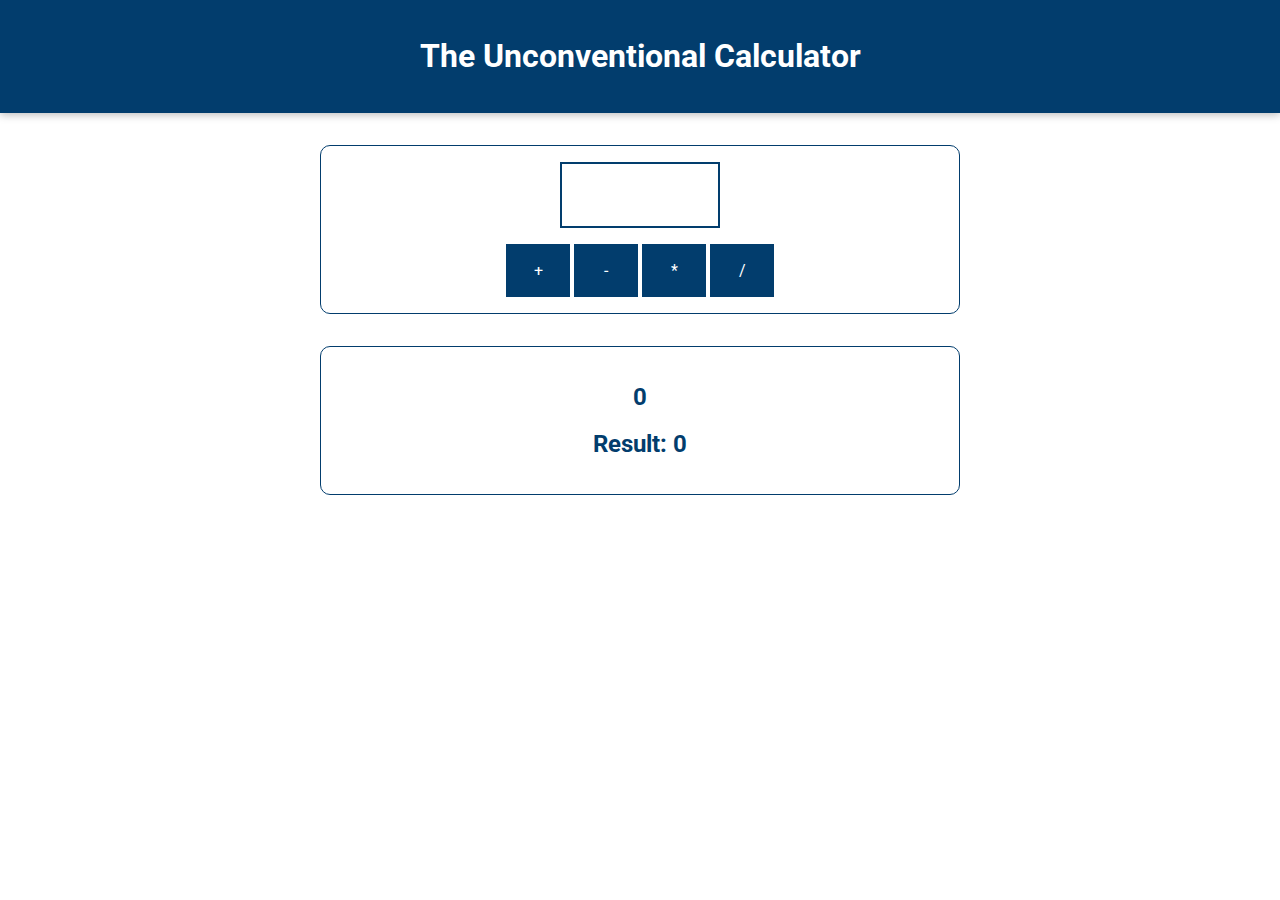
<file: Javascript 2022/index.html>
<!DOCTYPE html>
<html lang="en">

<head>
  <meta charset="UTF-8" />
  <meta name="viewport" content="width=device-width, initial-scale=1.0" />
  <meta http-equiv="X-UA-Compatible" content="ie=edge" />
  <title>Basics</title>
  <link href="https://fonts.googleapis.com/css?family=Roboto:400,700&display=swap" rel="stylesheet" />
  <link rel="stylesheet" href="assets/styles/app.css" />
</head>

<body>
  <header>
    <h1>The Unconventional Calculator</h1>
  </header>

  <section id="calculator">
    <input type="number" id="input-number" />
    <div id="calc-actions">
      <button type="button" id="btn-add">+</button>
      <button type="button" id="btn-subtract">-</button>
      <button type="button" id="btn-multiply">*</button>
      <button type="button" id="btn-divide">/</button>
    </div>
  </section>
  <section id="results">
    <h2 id="current-calculation">0</h2>
    <h2>Result: <span id="current-result">0</span></h2>
  </section>
  <script src="assets/scripts/vendor.js"></script>
  <script src="assets/scripts/app.js"></script>
</body>

</html>
</file>
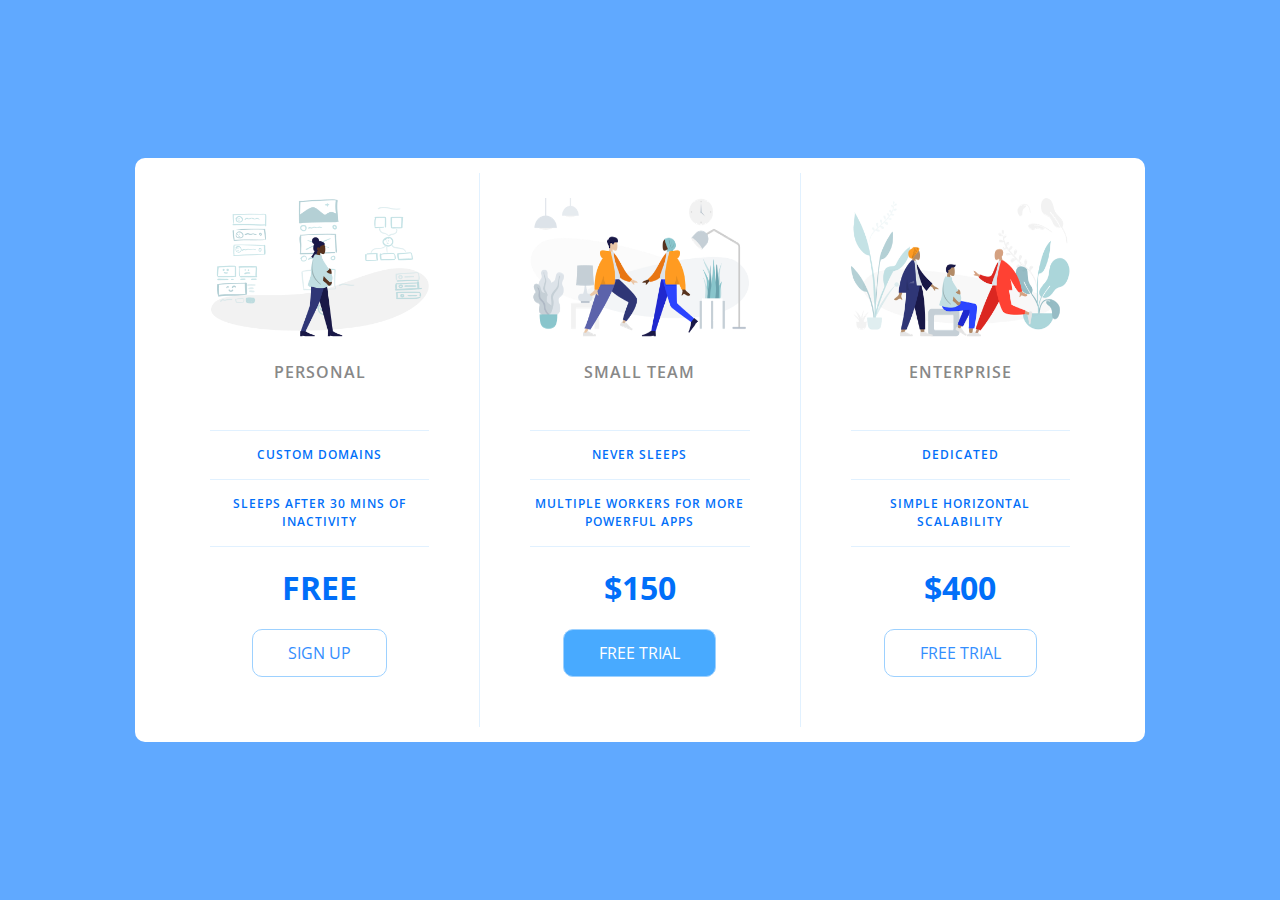
<file: The-Web-Developer 2022/PricingPanel/index.html>
<!DOCTYPE html>
<html lang="en">

<head>
    <meta charset="UTF-8">
    <meta name="viewport" content="width=device-width, initial-scale=1.0">
    <title>Price Tiers</title>
    <link rel="stylesheet" href="https://fonts.googleapis.com/css?family=Open+Sans:400,600,700">
    <link rel="stylesheet" href="app.css">
</head>

<body>
    <div class="panel pricing-table">

        <div class="pricing-plan">
            <img src="icons/icon1.png" alt="" class="pricing-img">
            <h2 class="pricing-header">Personal</h2>
            <ul class="pricing-features">
                <li class="pricing-features-item">Custom domains</li>
                <li class="pricing-features-item">Sleeps after 30 mins of inactivity</li>
            </ul>
            <span class="pricing-price">Free</span>
            <a href="#/" class="pricing-button">Sign up</a>
        </div>

        <div class="pricing-plan">
            <img src="icons/icon2.png" alt="" class="pricing-img">
            <h2 class="pricing-header">Small team</h2>
            <ul class="pricing-features">
                <li class="pricing-features-item">Never sleeps</li>
                <li class="pricing-features-item">Multiple workers for more powerful apps</li>
            </ul>
            <span class="pricing-price">$150</span>
            <a href="#/" class="pricing-button is-featured">Free trial</a>
        </div>

        <div class="pricing-plan">
            <img src="icons/icon3.png" alt="" class="pricing-img">
            <h2 class="pricing-header">Enterprise</h2>
            <ul class="pricing-features">
                <li class="pricing-features-item">Dedicated</li>
                <li class="pricing-features-item">Simple horizontal scalability</li>
            </ul>
            <span class="pricing-price">$400</span>
            <a href="#/" class="pricing-button">Free trial</a>
        </div>

    </div>

</body>

</html>
</file>
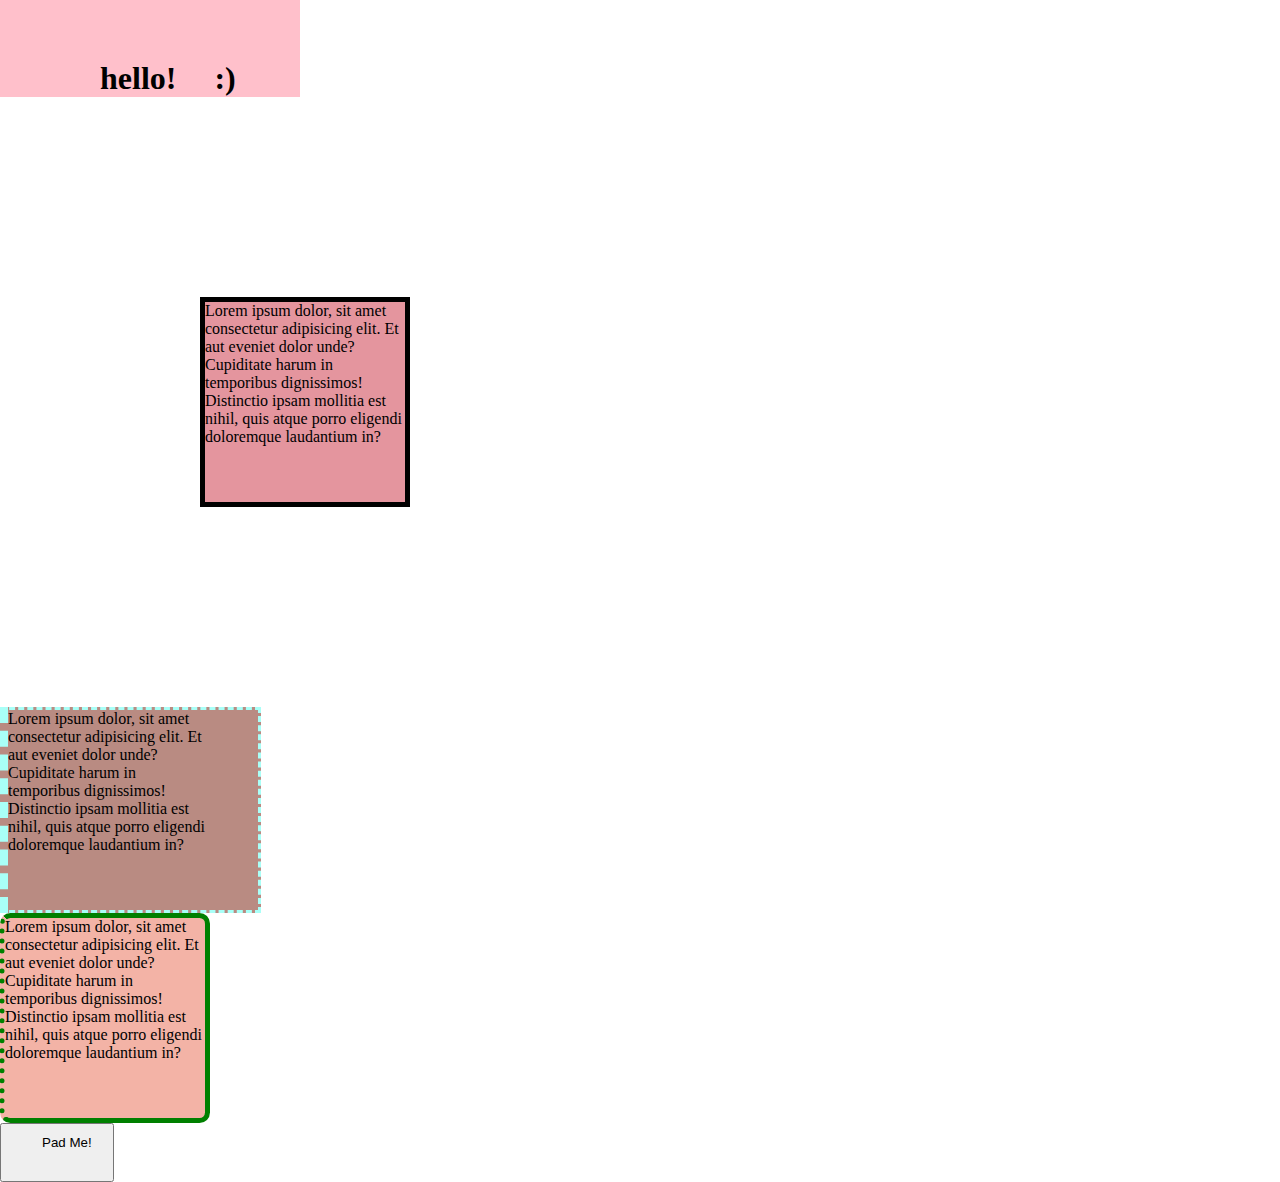
<file: The-Web-Developer 2022/CSS/Box_Model/index.html>
<!DOCTYPE html>
<html>

<head lang="en">
    <meta charset="UTF-8">
    <title>Box Model Demo</title>
    <link rel="stylesheet" href="app.css">
</head>

<body>
    <h1>hello! <span>:)</span></h1>
    <div id="one">Lorem ipsum dolor, sit amet consectetur adipisicing elit. Et aut eveniet dolor unde? Cupiditate harum
        in
        temporibus dignissimos! Distinctio ipsam mollitia est nihil, quis atque porro eligendi doloremque laudantium in?
    </div>
    <div id="two">Lorem ipsum dolor, sit amet consectetur adipisicing elit. Et aut eveniet dolor unde? Cupiditate harum
        in
        temporibus dignissimos! Distinctio ipsam mollitia est nihil, quis atque porro eligendi doloremque laudantium in?
    </div>
    <div id="three">Lorem ipsum dolor, sit amet consectetur adipisicing elit. Et aut eveniet dolor unde? Cupiditate
        harum in
        temporibus dignissimos! Distinctio ipsam mollitia est nihil, quis atque porro eligendi doloremque laudantium in?
    </div>

    <button>Pad Me!</button>
</body>

</html>
</file>
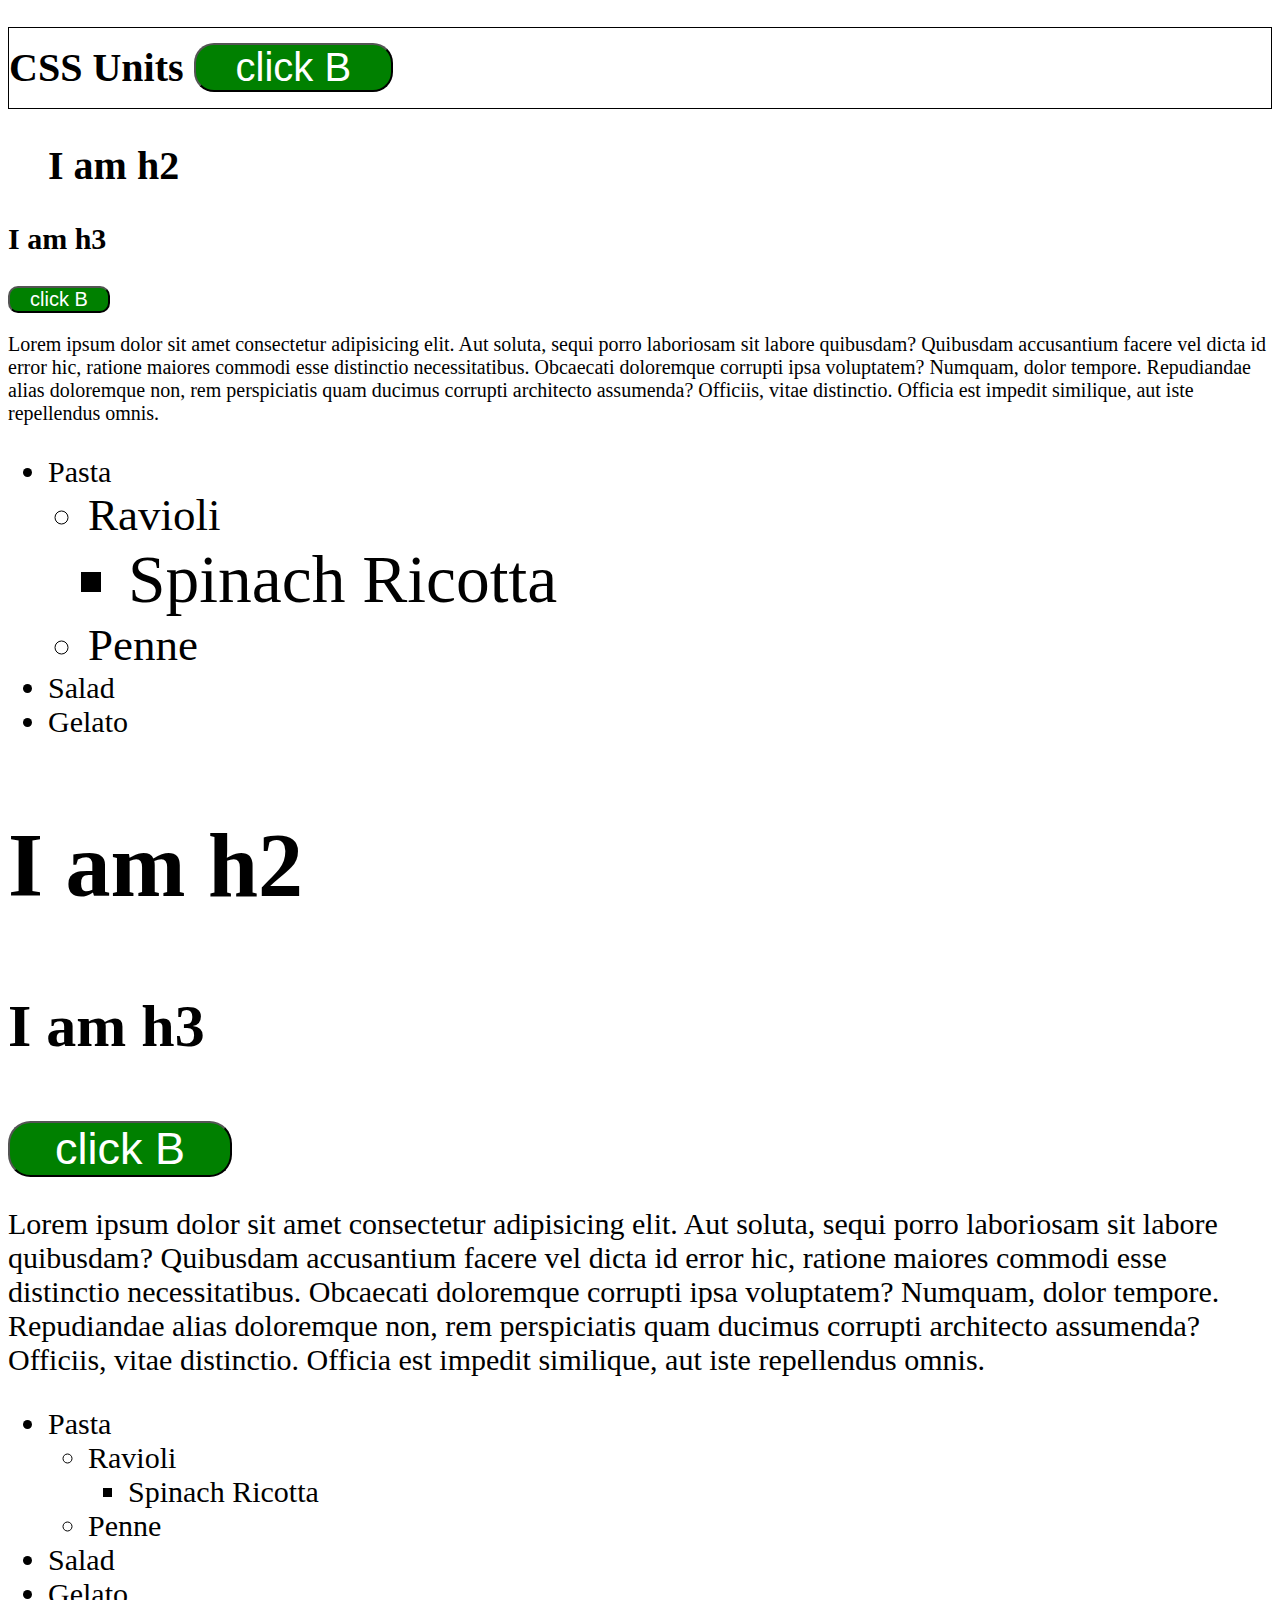
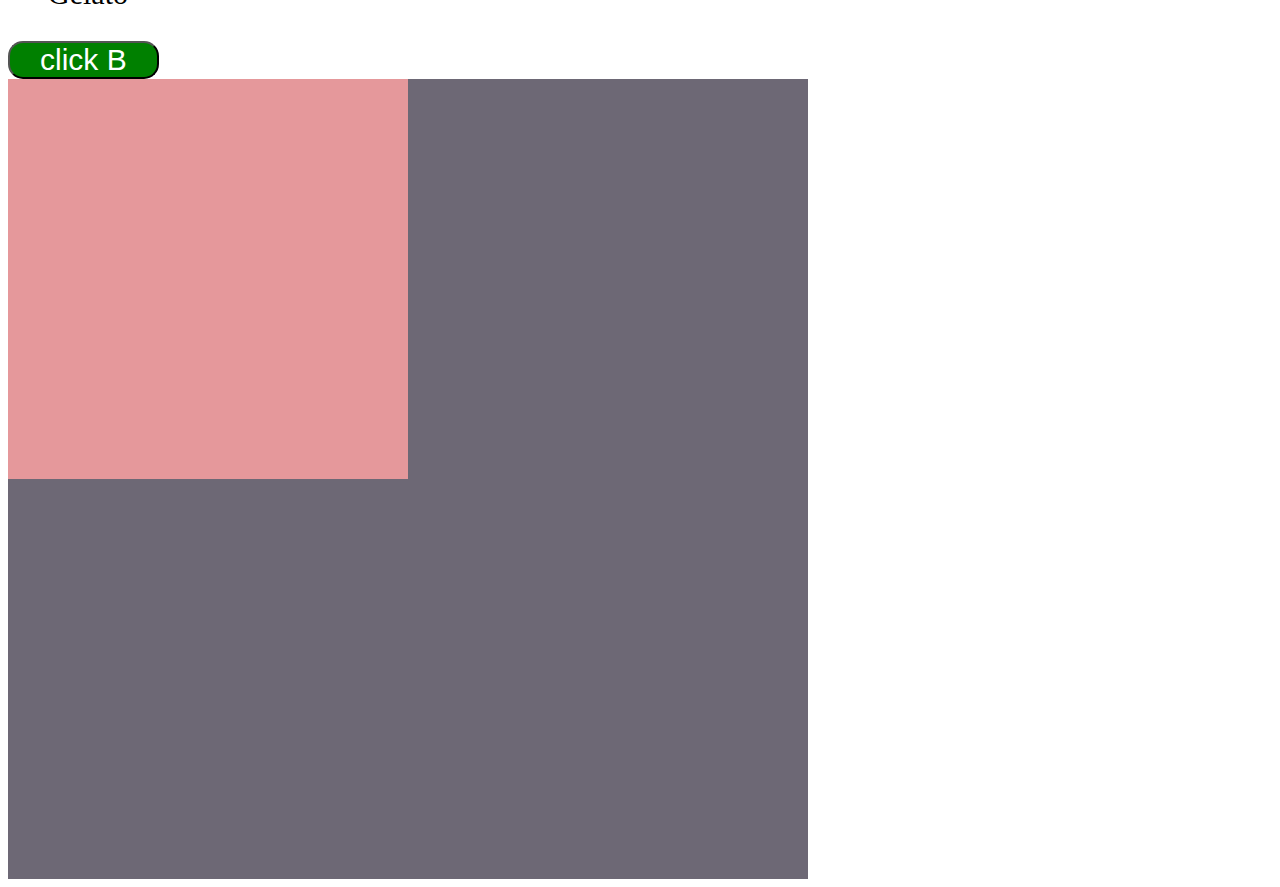
<file: The-Web-Developer 2022/CSS/CSS_Units/index.html>
<!DOCTYPE html>
<html>

<!-- default (root font size는 head에서)-->

<head lang="en">
    <meta charset="UTF-8">
    <title>CSS Units</title>
    <link rel="stylesheet" href="app.css">
</head>

<body>
    <h1>CSS Units <button>click B</button></h1>
    <article id="ems">
        <h2>I am h2</h2>
        <h3>I am h3</h3>
        <button>click B</button>
        <p>Lorem ipsum dolor sit amet consectetur adipisicing elit. Aut soluta, sequi porro laboriosam sit labore
            quibusdam? Quibusdam accusantium facere vel dicta id error hic, ratione maiores commodi esse distinctio
            necessitatibus.
            Obcaecati doloremque corrupti ipsa voluptatem? Numquam, dolor tempore. Repudiandae alias doloremque non, rem
            perspiciatis quam ducimus corrupti architecto assumenda? Officiis, vitae distinctio. Officia est impedit
            similique, aut iste repellendus omnis.</p>
        <ul>
            <li>Pasta
                <ul>
                    <li>Ravioli
                        <ul>
                            <li>Spinach Ricotta</li>
                        </ul>
                    </li>
                    <li>Penne</li>
                </ul>
            </li>
            <li>Salad</li>
            <li>Gelato</li>
        </ul>
    </article>

    <article id="rems">
        <h2>I am h2</h2>
        <h3>I am h3</h3>
        <button>click B</button>
        <p>Lorem ipsum dolor sit amet consectetur adipisicing elit. Aut soluta, sequi porro laboriosam sit labore
            quibusdam? Quibusdam accusantium facere vel dicta id error hic, ratione maiores commodi esse distinctio
            necessitatibus.
            Obcaecati doloremque corrupti ipsa voluptatem? Numquam, dolor tempore. Repudiandae alias doloremque non, rem
            perspiciatis quam ducimus corrupti architecto assumenda? Officiis, vitae distinctio. Officia est impedit
            similique, aut iste repellendus omnis.</p>
        <ul>
            <li>Pasta
                <ul>
                    <li>Ravioli
                        <ul>
                            <li>Spinach Ricotta</li>
                        </ul>
                    </li>
                    <li>Penne</li>
                </ul>
            </li>
            <li>Salad</li>
            <li>Gelato</li>
        </ul>
    </article>

    <button>click B</button>
    <section>
        <div> </div>
    </section>
</body>

</html>
</file>
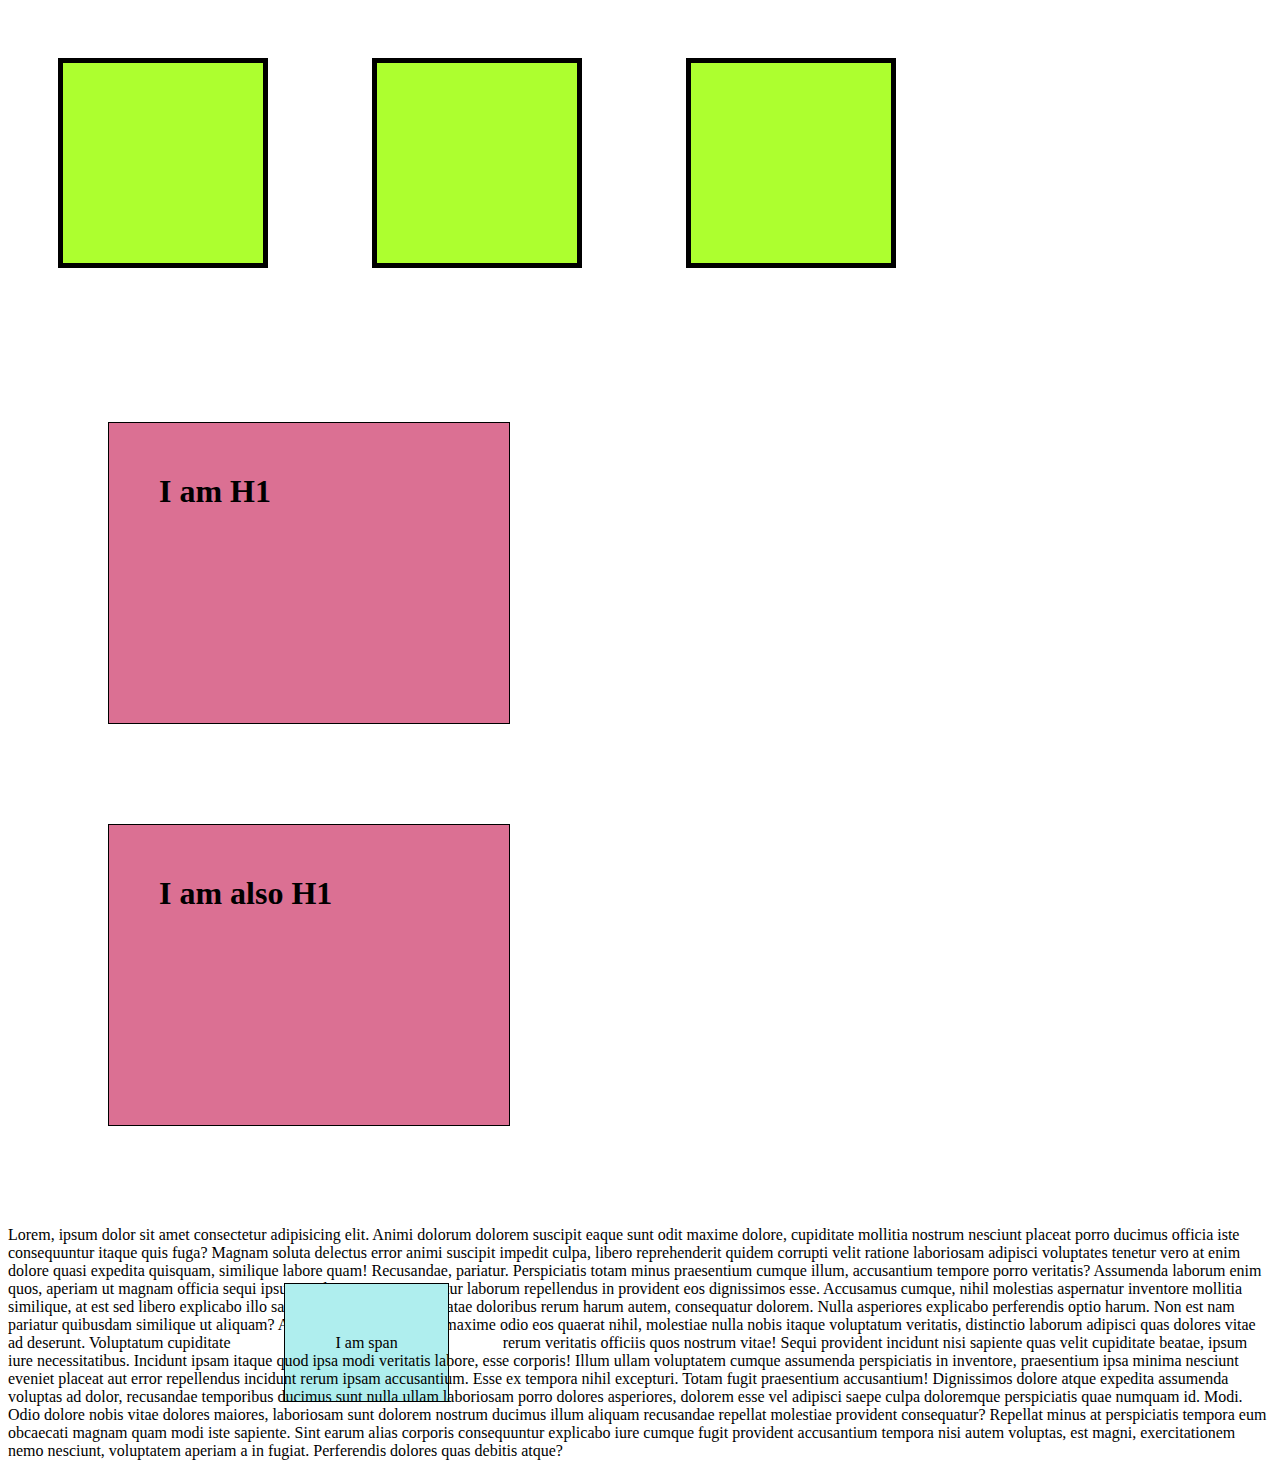
<file: The-Web-Developer 2022/CSS/Display/index.html>
<!DOCTYPE html>
<html>

<head lang="en">
    <meta charset="UTF-8">
    <title>Document</title>
    <link rel="stylesheet" href="app.css">
</head>

<body>
    <div></div>
    <div></div>
    <div></div>

    <h1>I am H1</h1>
    <h1>I am also H1</h1>
    <p>Lorem, ipsum dolor sit amet consectetur adipisicing elit. Animi dolorum dolorem suscipit eaque sunt odit maxime
        dolore, cupiditate mollitia nostrum nesciunt placeat porro ducimus officia iste consequuntur itaque quis fuga?
        Magnam soluta delectus error animi suscipit impedit culpa, libero reprehenderit quidem corrupti velit ratione
        laboriosam adipisci voluptates tenetur vero at enim dolore quasi expedita quisquam, similique labore quam!
        Recusandae, pariatur.
        Perspiciatis totam minus praesentium cumque illum, accusantium tempore porro veritatis? Assumenda laborum enim
        quos, aperiam ut magnam officia sequi ipsum. Odio, ipsam consectetur laborum repellendus in provident eos
        dignissimos esse.
        Accusamus cumque, nihil molestias aspernatur inventore mollitia similique, at est sed libero explicabo illo
        sapiente aliquam tenetur beatae doloribus rerum harum autem, consequatur dolorem. Nulla asperiores explicabo
        perferendis optio harum.
        Non est nam pariatur quibusdam similique ut aliquam? Alias recusandae mollitia maxime odio eos quaerat nihil,
        molestiae nulla nobis itaque voluptatum veritatis, distinctio laborum adipisci quas dolores vitae ad deserunt.
        Voluptatum cupiditate
        <span>I am span</span>
        rerum veritatis officiis quos nostrum vitae! Sequi provident incidunt nisi sapiente quas velit cupiditate
        beatae, ipsum iure necessitatibus. Incidunt ipsam itaque quod ipsa modi veritatis labore, esse corporis!
        Illum ullam voluptatem cumque assumenda perspiciatis in inventore, praesentium ipsa minima nesciunt eveniet
        placeat aut error repellendus incidunt rerum ipsam accusantium. Esse ex tempora nihil excepturi. Totam fugit
        praesentium accusantium!
        Dignissimos dolore atque expedita assumenda voluptas ad dolor, recusandae temporibus ducimus sunt nulla ullam
        laboriosam porro dolores asperiores, dolorem esse vel adipisci saepe culpa doloremque perspiciatis quae numquam
        id. Modi.
        Odio dolore nobis vitae dolores maiores, laboriosam sunt dolorem nostrum ducimus illum aliquam recusandae
        repellat molestiae provident consequatur? Repellat minus at perspiciatis tempora eum obcaecati magnam quam modi
        iste sapiente.
        Sint earum alias corporis consequuntur explicabo iure cumque fugit provident accusantium tempora nisi autem
        voluptas, est magni, exercitationem nemo nesciunt, voluptatem aperiam a in fugiat. Perferendis dolores quas
        debitis atque?
    </p>
</body>

</html>
</file>
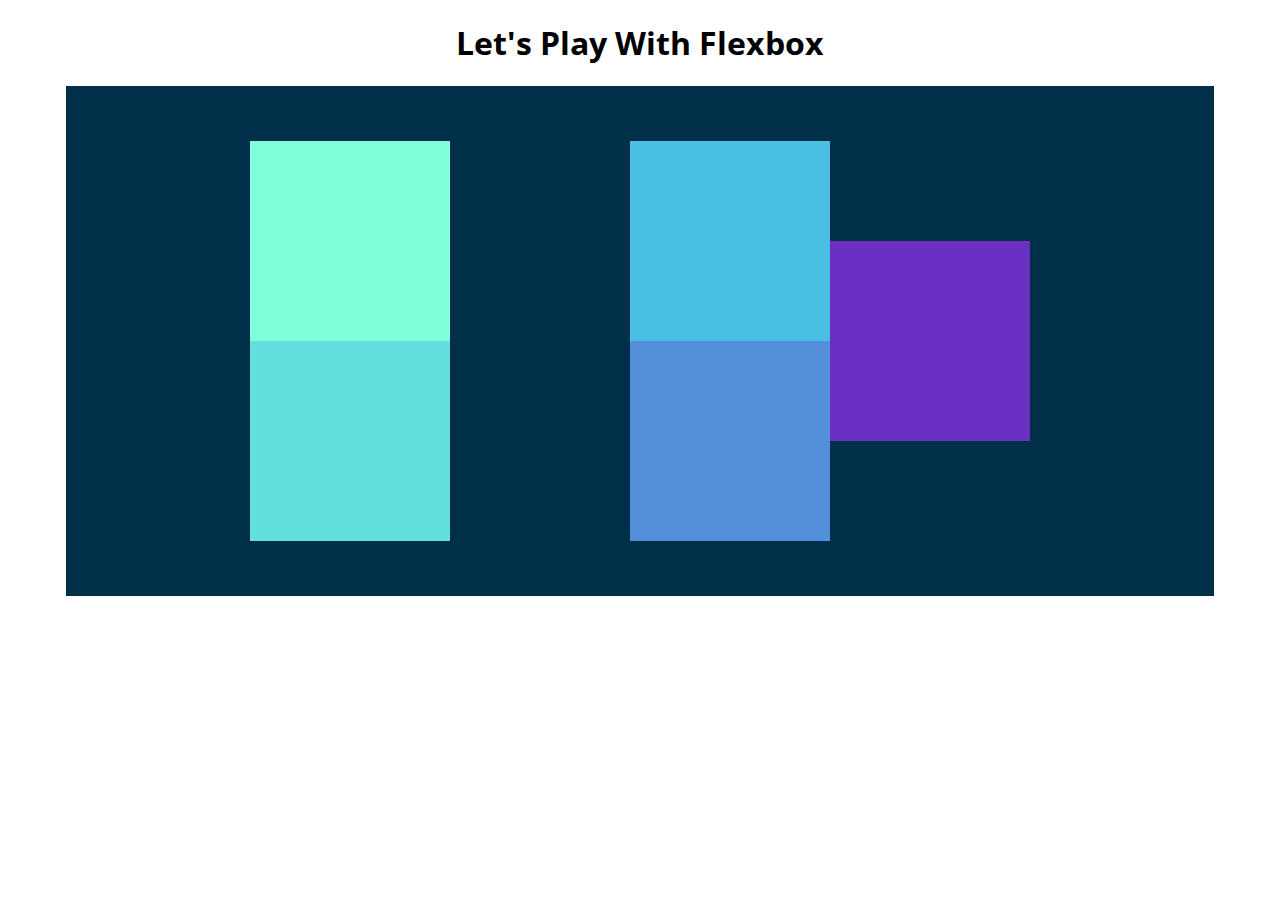
<file: The-Web-Developer 2022/CSS/Flexbox Starter/index.html>
<!DOCTYPE html>
<html lang="en">

<head>
    <meta charset="UTF-8">
    <meta name="viewport" content="width=device-width, initial-scale=1.0">
    <title>Flexbox Playground</title>
    <link href="https://fonts.googleapis.com/css2?family=Open+Sans:wght@300&display=swap" rel="stylesheet">

    <link rel="stylesheet" href="app.css">
</head>

<body>
    <h1>Let's Play With Flexbox</h1>

    <section id="container">
        <div style="background-color: #80ffdb"></div>
        <div style="background-color: #64dfdf"></div>
        <div style="background-color: #48bfe3;"></div>
        <div style="background-color: #5390d9; "></div>
        <div style="background-color: #6930c3;"></div>
    </section>

</body>

</html>
</file>
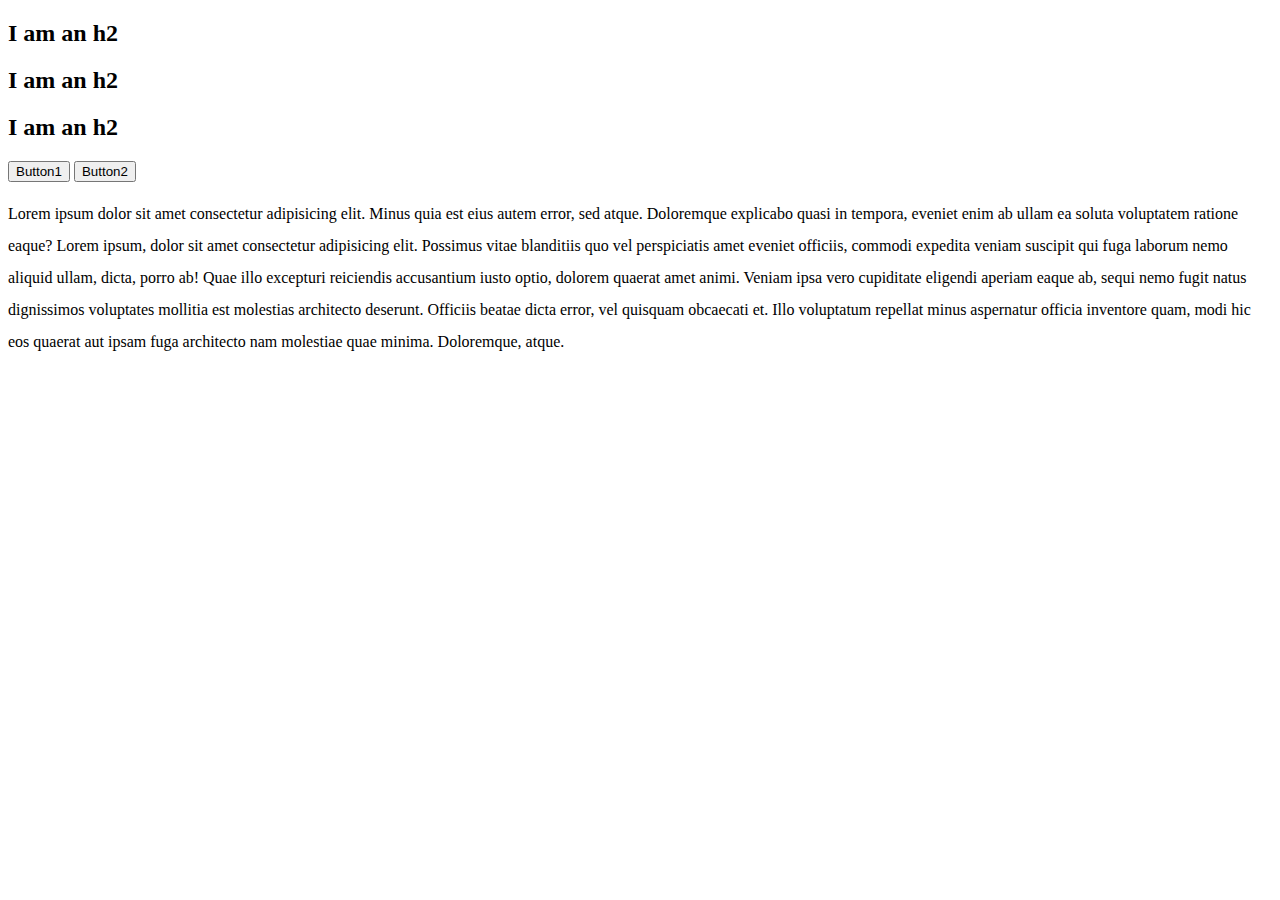
<file: The-Web-Developer 2022/CSS/01_index.html>
<!DOCTYPE html>
<html lang="en">

<head>
    <meta charset="UTF-8">
    <meta http-equiv="X-UA-Compatible" content="IE=edge">
    <meta name="viewport" content="width=device-width, initial-scale=1.0">
    <title>CSS INTRO</title>
    <link rel="stylesheet" href="app.css">

    <!--<style>
        h2 {
            color: palevioletred;
        }
    </style>-->
</head>
<!-- INLINE STYLES : BAD! -->
<!-- <h1 style="color : purple">Hello World!</h1>
<button style="background-color : palegreen">I AM BUTTON</button>
<button style="background-color : palegreen">Another button!</button> -->

<h2>I am an h2</h2>
<h2>I am an h2</h2>
<h2>I am an h2</h2>
<button>Button1</button>
<button>Button2</button>
<p>
    Lorem ipsum dolor sit amet consectetur adipisicing elit. Minus quia est eius autem error, sed atque. Doloremque
    explicabo quasi in tempora, eveniet enim ab ullam ea soluta voluptatem ratione eaque?
    Lorem ipsum, dolor sit amet consectetur adipisicing elit. Possimus vitae blanditiis quo vel perspiciatis amet
    eveniet officiis, commodi expedita veniam suscipit qui fuga laborum nemo aliquid ullam, dicta, porro ab!
    Quae illo excepturi reiciendis accusantium iusto optio, dolorem quaerat amet animi. Veniam ipsa vero cupiditate
    eligendi aperiam eaque ab, sequi nemo fugit natus dignissimos voluptates mollitia est molestias architecto deserunt.
    Officiis beatae dicta error, vel quisquam obcaecati et. Illo voluptatum repellat minus aspernatur officia inventore
    quam, modi hic eos quaerat aut ipsam fuga architecto nam molestiae quae minima. Doloremque, atque.
</p>


<body>

</body>

</html>
</file>
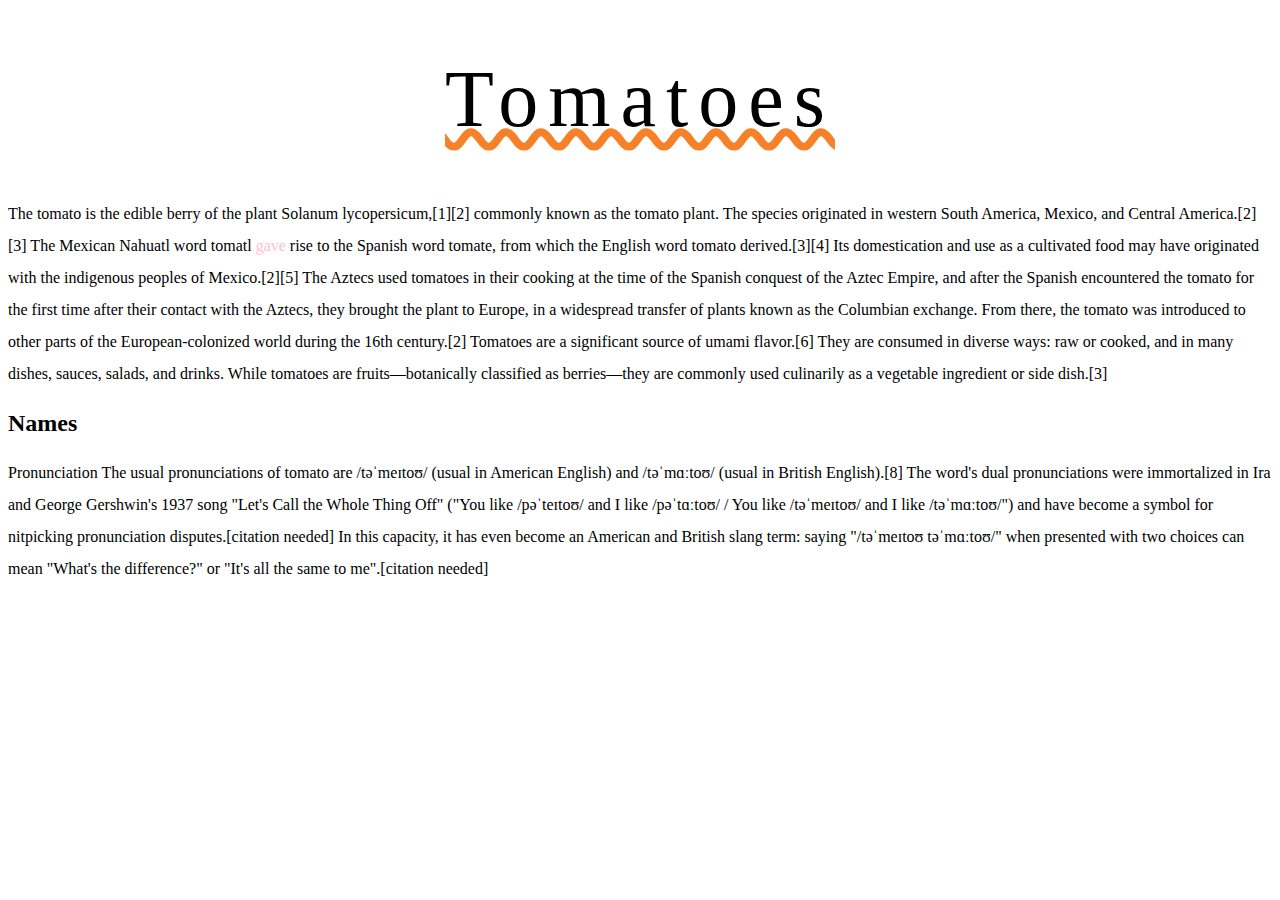
<file: The-Web-Developer 2022/CSS/03_text_properties.html>
<!DOCTYPE html>
<html lang="en">

<head>
    <meta charset="UTF-8">
    <meta http-equiv="X-UA-Compatible" content="IE=edge">
    <meta name="viewport" content="width=device-width, initial-scale=1.0">
    <title>Document</title>
    <link rel="stylesheet" href="app.css">
</head>

<body>
    <h1>Tomatoes</h1>
    <p>
        The tomato is the edible berry of the plant Solanum lycopersicum,[1][2] commonly known as the tomato plant. The
        species originated in western South America, Mexico, and Central America.[2][3] The Mexican Nahuatl word tomatl
        <a href="#nowhere">gave</a> rise to the Spanish word tomate, from which the English word tomato derived.[3][4]
        Its domestication and
        use as a cultivated food may have originated with the indigenous peoples of Mexico.[2][5] The Aztecs used
        tomatoes in their cooking at the time of the Spanish conquest of the Aztec Empire, and after the Spanish
        encountered the tomato for the first time after their contact with the Aztecs, they brought the plant to Europe,
        in a widespread transfer of plants known as the Columbian exchange. From there, the tomato was introduced to
        other parts of the European-colonized world during the 16th century.[2]

        Tomatoes are a significant source of umami flavor.[6] They are consumed in diverse ways: raw or cooked, and in
        many dishes, sauces, salads, and drinks. While tomatoes are fruits—botanically classified as berries—they are
        commonly used culinarily as a vegetable ingredient or side dish.[3]
    </p>
    <h2>Names</h2>
    <p>
        Pronunciation
        The usual pronunciations of tomato are /təˈmeɪtoʊ/ (usual in American English) and /təˈmɑːtoʊ/ (usual in British
        English).[8] The word's dual pronunciations were immortalized in Ira and George Gershwin's 1937 song "Let's Call
        the Whole Thing Off" ("You like /pəˈteɪtoʊ/ and I like /pəˈtɑːtoʊ/ / You like /təˈmeɪtoʊ/ and I like
        /təˈmɑːtoʊ/") and have become a symbol for nitpicking pronunciation disputes.[citation needed] In this capacity,
        it has even become an American and British slang term: saying "/təˈmeɪtoʊ təˈmɑːtoʊ/" when presented with two
        choices can mean "What's the difference?" or "It's all the same to me".[citation needed]
    </p>

</body>

</html>
</file>
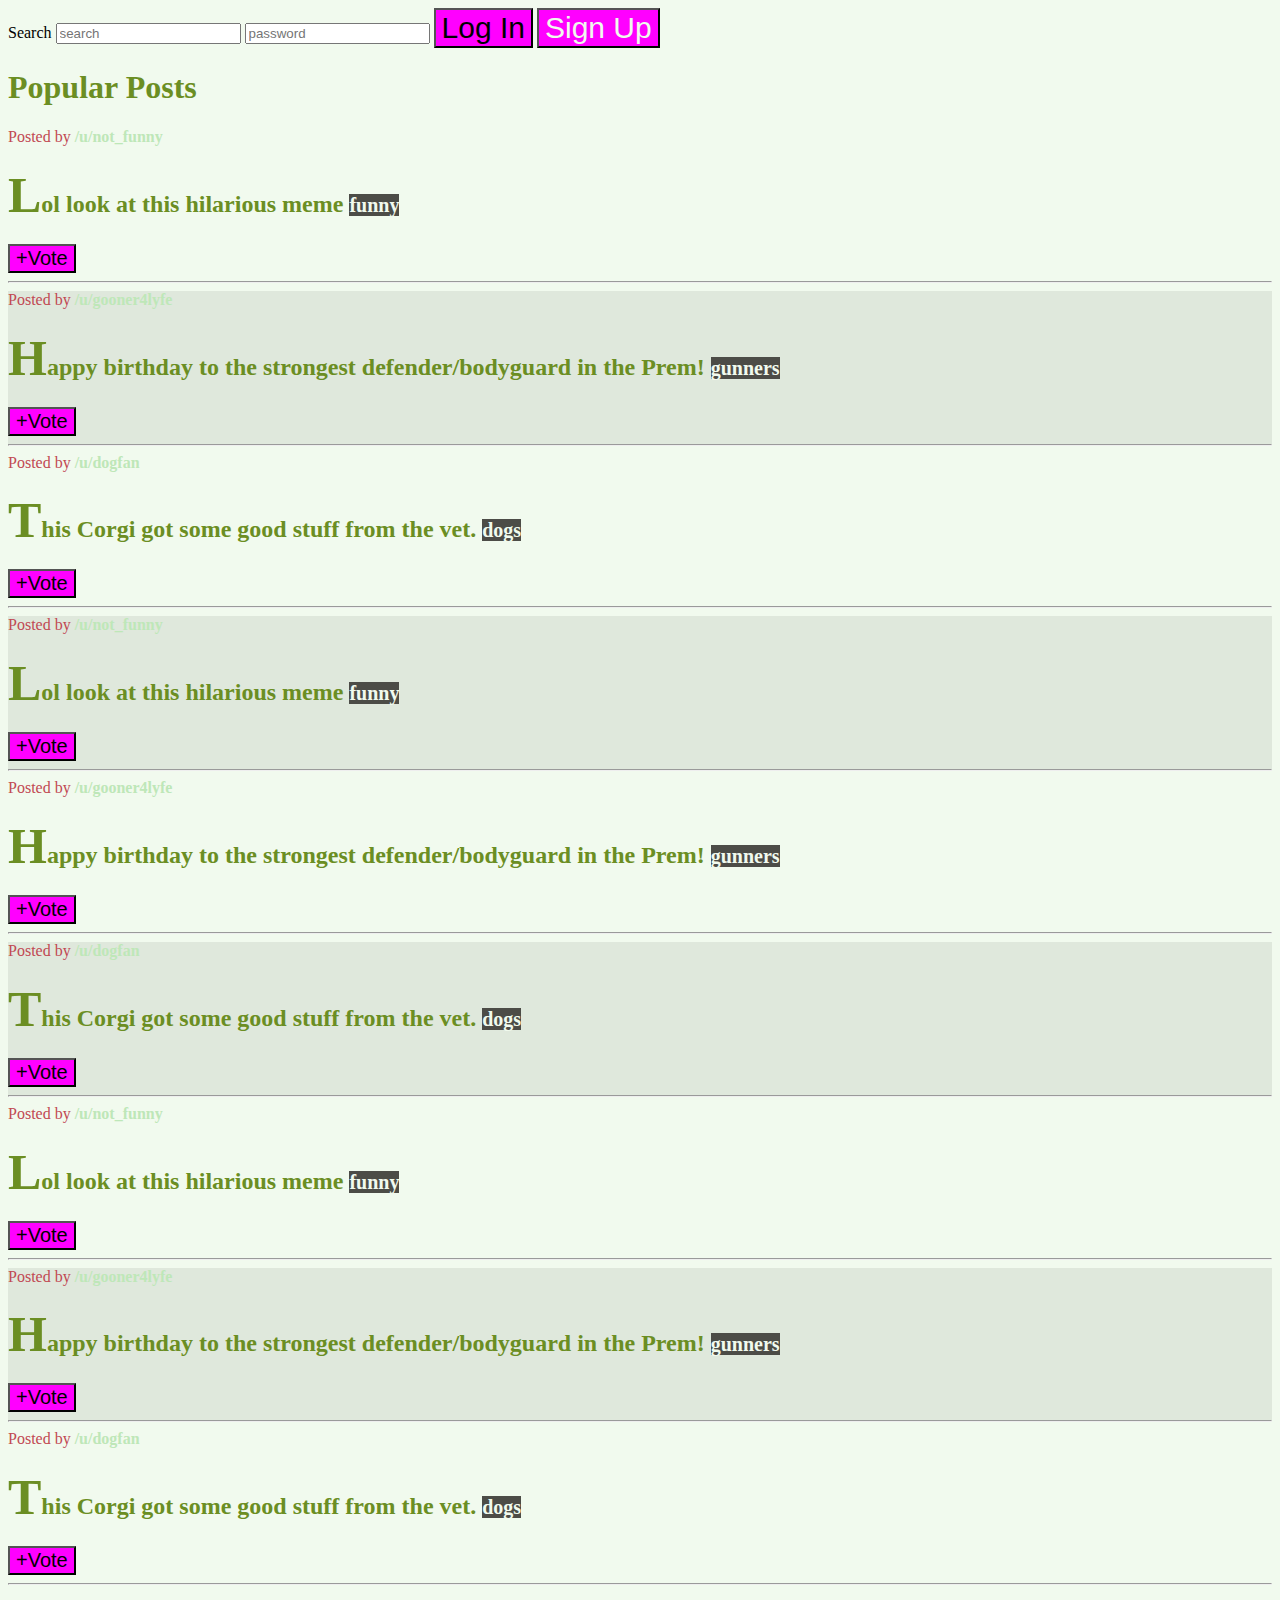
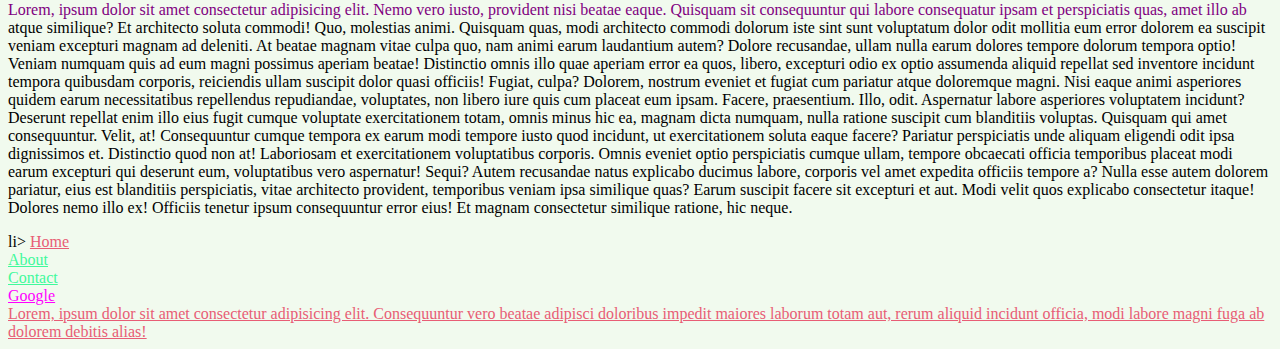
<file: The-Web-Developer 2022/CSS/04_starter.html>
<!DOCTYPE html>
<html lang="en">

<head>
    <meta charset="UTF-8">
    <meta name="viewport" content="width=device-width, initial-scale=1.0">
    <title>CSS Selectors</title>

    <link rel="stylesheet" href="app2.css">
    <link rel="stylesheet" href="more_style.css">
</head>

<body>
    <nav>
        <label for="search">Search</label>
        <input type="text" placeholder="search" id="search">
        <input type="password" placeholder="password">
        <button>Log In</button>
        <button id="signup">Sign Up</button>
    </nav>
    <main>
        <h1>Popular Posts</h1>
        <section class="post">
            <span>Posted by <a href="#213adas">/u/not_funny</a></span>
            <h2>Lol look at this hilarious meme <span class="tag">funny</span></h2>
            <button>+Vote</button>
            <hr>
        </section>
        <section class="post">
            <span>Posted by <a href="#345adas">/u/gooner4lyfe</a></span>
            <h2>Happy birthday to the strongest defender/bodyguard in the Prem! <span class="tag">gunners</span></h2>
            <button>+Vote</button>
            <hr>
        </section>
        <section class="post">
            <span>Posted by <a href="#981adas">/u/dogfan</a></span>
            <h2>This Corgi got some good stuff from the vet. <span class="tag">dogs</span></h2>
            <button>+Vote</button>
            <hr>
        </section>
        <section class="post">
            <span>Posted by <a href="#213adas">/u/not_funny</a></span>
            <h2>Lol look at this hilarious meme <span class="tag">funny</span></h2>
            <button>+Vote</button>
            <hr>
        </section>
        <section class="post">
            <span>Posted by <a href="#345adas">/u/gooner4lyfe</a></span>
            <h2>Happy birthday to the strongest defender/bodyguard in the Prem! <span class="tag">gunners</span></h2>
            <button>+Vote</button>
            <hr>
        </section>
        <section class="post">
            <span>Posted by <a href="#981adas">/u/dogfan</a></span>
            <h2>This Corgi got some good stuff from the vet. <span class="tag">dogs</span></h2>
            <button>+Vote</button>
            <hr>
        </section>
        <section class="post">
            <span>Posted by <a href="#213adas">/u/not_funny</a></span>
            <h2>Lol look at this hilarious meme <span class="tag">funny</span></h2>
            <button>+Vote</button>
            <hr>
        </section>
        <section class="post">
            <span>Posted by <a href="#345adas">/u/gooner4lyfe</a></span>
            <h2>Happy birthday to the strongest defender/bodyguard in the Prem! <span class="tag">gunners</span></h2>
            <button>+Vote</button>
            <hr>
        </section>
        <section class="post">
            <span>Posted by <a href="#981adas">/u/dogfan</a></span>
            <h2>This Corgi got some good stuff from the vet. <span class="tag">dogs</span></h2>
            <button>+Vote</button>
            <hr>
        </section>
        <p>
            Lorem, ipsum dolor sit amet consectetur adipisicing elit. Nemo vero iusto, provident nisi beatae eaque.
            Quisquam sit consequuntur qui labore consequatur ipsam et perspiciatis quas, amet illo ab atque similique?
            Et architecto soluta commodi! Quo, molestias animi. Quisquam quas, modi architecto commodi dolorum iste sint
            sunt voluptatum dolor odit mollitia eum error dolorem ea suscipit veniam excepturi magnam ad deleniti.
            At beatae magnam vitae culpa quo, nam animi earum laudantium autem? Dolore recusandae, ullam nulla earum
            dolores tempore dolorum tempora optio! Veniam numquam quis ad eum magni possimus aperiam beatae!
            Distinctio omnis illo quae aperiam error ea quos, libero, excepturi odio ex optio assumenda aliquid repellat
            sed inventore incidunt tempora quibusdam corporis, reiciendis ullam suscipit dolor quasi officiis! Fugiat,
            culpa?
            Dolorem, nostrum eveniet et fugiat cum pariatur atque doloremque magni. Nisi eaque animi asperiores quidem
            earum necessitatibus repellendus repudiandae, voluptates, non libero iure quis cum placeat eum ipsam.
            Facere, praesentium.
            Illo, odit. Aspernatur labore asperiores voluptatem incidunt? Deserunt repellat enim illo eius fugit cumque
            voluptate exercitationem totam, omnis minus hic ea, magnam dicta numquam, nulla ratione suscipit cum
            blanditiis voluptas.
            Quisquam qui amet consequuntur. Velit, at! Consequuntur cumque tempora ex earum modi tempore iusto quod
            incidunt, ut exercitationem soluta eaque facere? Pariatur perspiciatis unde aliquam eligendi odit ipsa
            dignissimos et.
            Distinctio quod non at! Laboriosam et exercitationem voluptatibus corporis. Omnis eveniet optio perspiciatis
            cumque ullam, tempore obcaecati officia temporibus placeat modi earum excepturi qui deserunt eum,
            voluptatibus vero aspernatur! Sequi?
            Autem recusandae natus explicabo ducimus labore, corporis vel amet expedita officiis tempore a? Nulla esse
            autem dolorem pariatur, eius est blanditiis perspiciatis, vitae architecto provident, temporibus veniam ipsa
            similique quas?
            Earum suscipit facere sit excepturi et aut. Modi velit quos explicabo consectetur itaque! Dolores nemo illo
            ex! Officiis tenetur ipsum consequuntur error eius! Et magnam consectetur similique ratione, hic neque.
        </p>

    </main>
    <footer> li>
        <a href="#home">Home</a>
        </li>
        <li>
            <a href="#about">About</a>
        </li>
        <li>
            <a href="#contact">Contact</a>
        </li>
        <li>
            <a href="www.google.com">Google</a>
        </li>
        </ul>
        </nav>
        <a href="#">Lorem, ipsum dolor sit amet consectetur adipisicing elit. Consequuntur vero beatae adipisci
            doloribus impedit maiores laborum totam aut, rerum aliquid incidunt officia, modi labore magni fuga ab
            dolorem debitis alias!</a>
    </footer>

</body>

</html>
</file>
<file: Javascript 2022/assets/styles/app.css>
* {
  box-sizing: border-box;
}

html {
  font-family: 'Roboto', open-sans;
}

body {
  margin: 0;
}

header {
  background: #023d6d;
  color: white;
  padding: 1rem;
  text-align: center;
  box-shadow: 0 2px 8px rgba(0, 0, 0, 0.26);
  width: 100%;
}

#results,
#calculator {
  margin: 2rem auto;
  width: 40rem;
  max-width: 90%;
  border: 1px solid #023d6d;
  border-radius: 10px;
  padding: 1rem;
  color: #023d6d;
}

#results {
  text-align: center;
}

#calculator input {
  font: inherit;
  font-size: 3rem;
  border: 2px solid #023d6d;
  width: 10rem;
  padding: 0.15rem;
  margin: auto;
  display: block;
  color: #023d6d;
  text-align: center;
}

#calculator input:focus {
  outline: none;
}

#calculator button {
  font: inherit;
  background: #023d6d;
  color: white;
  border: 1px solid #023d6d;
  padding: 1rem;
  cursor: pointer;
}

#calculator button:focus {
  outline: none;
}

#calculator button:hover,
#calculator button:active {
  background: #084f88;
  border-color: #084f88;
}

#calc-actions button {
  width: 4rem;
}

#calc-actions {
  margin-top: 1rem;
  text-align: center;
}
</file>
<file: The-Web-Developer 2022/CSS/Box_Model/app.css>
body {
    margin: 0;
}

div {
    width: 200px;
    height: 200px;
    background-color: #e559e5;
}

span {
    margin-left: 30px;
    margin-top: 30px;
}

h1 {
    background-color: pink;
    width: 200px;
    padding-left: 100px;
    padding-top: 60px;
    margin: 0px;
}

#one {
    background-color: #E4959E;
    border-width: 5px;
    border-color: black;
    border-style: solid;
    /* box-sizing: border-box; */
    margin-left: 50px;
    margin-bottom: 100px;
    margin: 200px;
}

#two {
    background-color: #B98B82;
    border-color: #A9FFF7;
    border-width: 3px;
    border-style: dashed;
    border-left-width: 8px;
    padding-right: 50px;
}

#three {
    background-color: #F3B3A6;
    border: 5px solid green;
    border-left-style: dotted;
    border-radius: 5%;
}

button {
    padding: 10px 20px 30px 40px;
}
</file>
<file: The-Web-Developer 2022/CSS/CSS_Units/app.css>
html {
    font-size: 30px
}

/* html = root font size -> rem에는 영향 미침 */
section {
    background-color: #6d6875;
    width: 800px;
    height: 800px;
}

div {
    background-color: #e5989b;
    width: 50%;
    height: 50%;
}

h1 {
    font-size: 40px;
    border: 1px solid black;
    line-height: 200%;
}

#ems h2 {
    font-size: 2em;
    /* 40px */
    /* 부모요소는 article임 */
    margin-left: 1em;
}

#ems h3 {
    font-size: 1.5em;
}

#ems p {
    font-size: 1em;
}

#ems {
    font-size: 20px;
}

button {
    font-size: 1em;
    padding: 0 1em;
    /* padding은 부모요소에 의존하는게 아니라
    요소 내부의 font-size에 의존한다.*/
    border-radius: 0.5em;
    /*radius를 px로 설정하면 font-size가 커지면서
    모양이 이상해진다...모깎기가 둔해짐...그래서 em으로 맞추면
    배수에 따르므로 유지가 가능함. */
    background-color: green;
    color: white;
}

#ems ul {
    font-size: 1.5em;
    /* article의 원래 글꼴에서 50퍼 더 커짐 */
}

#rems h2 {
    font-size: 3rem;
}

#rems h3 {
    font-size: 2rem;
}

#rems button {
    font-size: 1.5rem;
}
</file>
<file: The-Web-Developer 2022/CSS/Display/app.css>
span {
    background-color: paleturquoise;
    border: 1px solid black;
    width: 500px;
    padding: 50px;
    margin: 50px;
    /* margin은 위아래는 무시한채, 좌우로만 50px씩 늘린다. 인라인속성이기 때문에*/
}

h1 {
    background-color: palevioletred;
    border: 1px solid black;
    width: 300px;
    height: 200px;
    padding: 50px;
    margin: 100px;
}

div {
    height: 200px;
    width: 200px;
    background-color: greenyellow;
    border: 5px solid black;
    display: inline-block;
    margin: 50px;
}
</file>
<file: The-Web-Developer 2022/CSS/Flexbox Starter/app.css>
body {
    font-family: 'Open Sans', sans-serif;
}

h1 {
    text-align: center;
}

#container {
    background-color: #003049;
    width: 90%;
    height: 500px;
    margin: 0 auto;
    border: 5px solid #003049;
    display: flex;
    flex-direction: column;
    justify-content: center;
    align-items: flex-end;
    flex-wrap: wrap;

}

#container div {
    width: 200px;
    height: 200px;
}

div:nth-of-type(5) {
    align-self: flex-start;
}
</file>
<file: The-Web-Developer 2022/CSS/app.css>
/* letter-spacing : 자간 조정 */
h1 {
    text-align: center;
    font-weight: normal;
    text-decoration: #f78129 underline wavy;
    letter-spacing: 10px;
    font-size: 80px;
    /* font-family: Segoe UI, Futura, Arial, sans-serif; */
    font-family: fantasy;
}

/* if you'd like to make it work on Safari... 

h1 {
    text-decoration : underline;
    text-decoration-style : wavy;
    text-decoration-color : #f78129;
}

but little bit verbose...

*/

/* remove Anchor tags' underline... : 앵커태그 밑줄 없애기  */
a {
    text-decoration: none;
    color: pink;
}

/* line-height : 줄간격 조정 */
p {
    line-height: 2;
}
</file>
<file: The-Web-Developer 2022/CSS/app2.css>
/*
* {
    background-color: cyan;
} 
*/

body {
    background-color: #f1faee;
}

button {
    font-size: 30px;
    background-color: #a8dadc;
}

h1,
h2 {
    color: #1d3557;
}

#signup {
    background: #1d3557;
    color: #f1faee;
}

span {
    color: #C14953;
}

.tag {
    background-color: #4C4C47;
    color: #f1faee;
    font-size: 20px;
}

.post a {
    color: #BEE7B8;
    font-weight: bold;
    text-decoration: none;
}

footer a {
    color: #40F99B;
}

h2+button {
    font-size: 20px;
}

footer>a {
    color: #E85D75;
}

input[type="password"] {
    color: greenyellow;
}


a[href*="google"] {
    color: magenta;
}

/* href안에 google을 포함하는 어떤 a태그던~ */


.post a:hover {
    text-decoration: underline;
}

.post button:active {
    background-color: #685044;
}

.post:nth-of-type(2n) {
    background-color: #dfe8dc;
}

h2::first-letter {
    font-size: 50px;
}

p::first-line {
    color: purple;
}

::selection {
    background-color: #F7E733;
}


.post button:hover {
    background-color: #F4AFB4;
    color: green;
}

button:hover {
    background-color: olive;
}

button {
    background-color: magenta !important;
}
</file>
<file: The-Web-Developer 2022/CSS/more_style.css>
h1,
h2 {
    color: olivedrab;
}
</file>
<file: The-Web-Developer 2022/PricingPanel/app.css>
/* Reset CSS : 브라우저 스타일을 정규화하기 위함 */

/* http://meyerweb.com/eric/tools/css/reset/ 
   v2.0 | 20110126
   License: none (public domain)
*/

html, body, div, span, applet, object, iframe,
h1, h2, h3, h4, h5, h6, p, blockquote, pre,
a, abbr, acronym, address, big, cite, code,
del, dfn, em, img, ins, kbd, q, s, samp,
small, strike, strong, sub, sup, tt, var,
b, u, i, center,
dl, dt, dd, ol, ul, li,
fieldset, form, label, legend,
table, caption, tbody, tfoot, thead, tr, th, td,
article, aside, canvas, details, embed,
figure, figcaption, footer, header, hgroup,
menu, nav, output, ruby, section, summary,
time, mark, audio, video {
    margin: 0;
    padding: 0;
    border: 0;
    font-size: 100%;
    font: inherit;
    vertical-align: baseline;
}

/* HTML5 display-role reset for older browsers */
article, aside, details, figcaption, figure,
footer, header, hgroup, menu, nav, section {
    display: block;
}

body {
    line-height: 1;
}

ol, ul {
    list-style: none;
}

blockquote, q {
    quotes: none;
}

blockquote:before, blockquote:after,
q:before, q:after {
    content: '';
    content: none;
}

table {
    border-collapse: collapse;
    border-spacing: 0;
}

html {
    box-sizing: border-box;
    font-family: 'Open Sans', sans-serif;
}

body {
    background-color: #60a9ff;
    display: flex;
    justify-content: center;
    align-items: center;
    min-height: 100vh;
}

.panel {
    background-color: white;
    border-radius: 10px;
    padding: 15px 25px;
    width: 100%;
    max-width: 960px;
    display: flex;
    /* 모바일 우선으로 column으로 만들어주고 breakpoints 부터는 row로 보이개해줌 */
    flex-direction: column;
    text-align: center;
    text-transform: uppercase;
}

.pricing-plan {
    border-bottom: 1px solid #e1f1ff
}

.pricing-plan:last-child {
    border-bottom: none;
}

.pricing-img {
    margin-bottom: 25px;
    max-width: 100%;
}

.pricing-header {
    color: #888;
    font-weight: 600;
    letter-spacing: 1px;
}

.pricing-features {
    margin: 50px 0 25px;
    color: #016ff9;
}

.pricing-features-item {
    font-weight: 600;
    letter-spacing: 1px;
    font-size: 12px;
    line-height: 1.5;
    padding: 15px 0;
    border-top: 1px solid #e1f1ff;
}

.pricing-features-item:last-child {
    border-bottom: 1px solid #e1f1ff;
}



.pricing-price {
    color: #016ff9;
    display: block;
    font-size: 32px;
    font-weight: 700;
}

.pricing-button {
    border: 1px solid #9dd1ff;
    border-radius: 10px;
    color: #348efe;
    display: inline-block;
    padding: 15px 35px;
    text-decoration: none;
    margin: 25px 0;
    transition: background-color 200ms ease-in-out;
}

.pricing-button:hover, .pricing-button:focus {
    background-color: #e1f1ff;
}

/* .is-featured */
.pricing-button.is-featured {
    background-color: #48aaff;
    color: white;
}


.pricing-button.is-featured:hover, .pricing-button.is-featured:focus {
    background-color: #269aff;
    color: white;
}

@media (min-width: 900px) {
    .panel {
        flex-direction: row;
    }

    .pricing-plan {
        border-bottom: none;
        border-right: 1px solid #e1f1ff;
        padding: 25px 50px;
    }

    .pricing-plan:last-child {
        border-right: none;
    }
}
</file>
